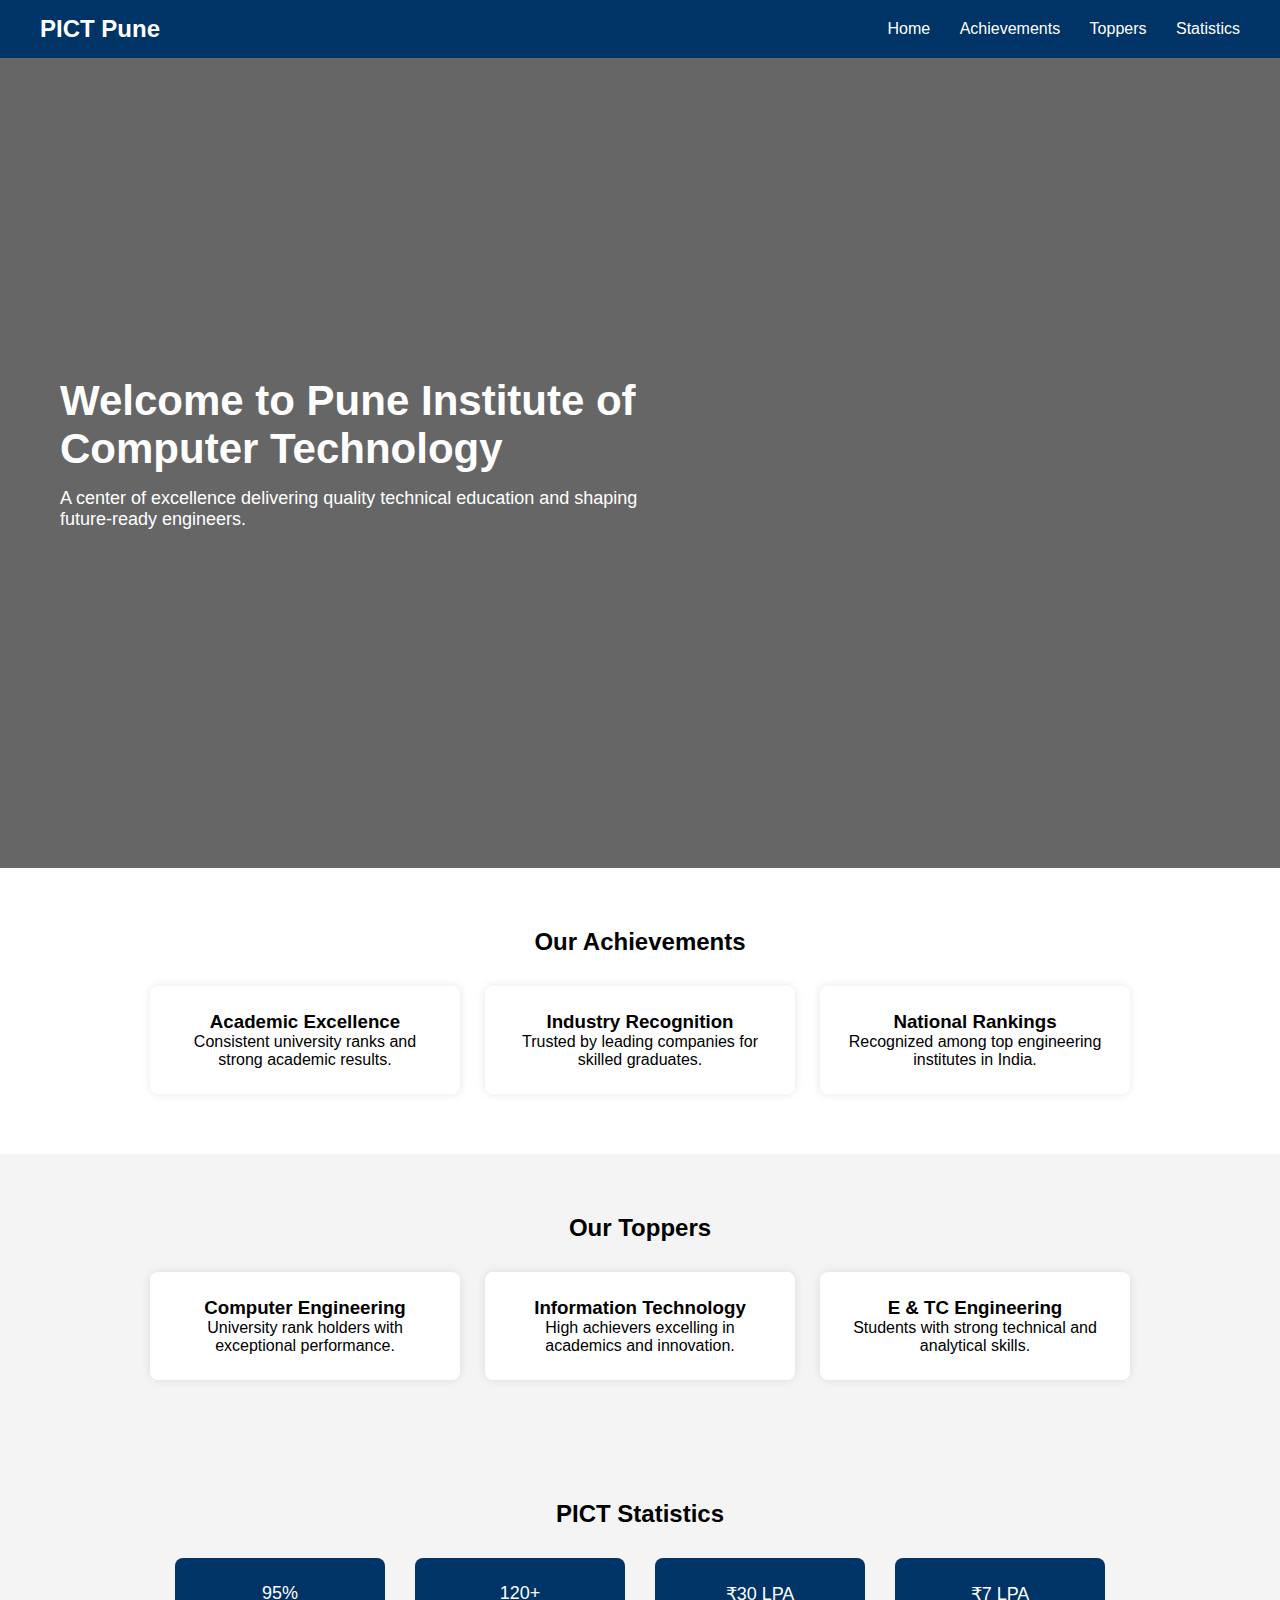
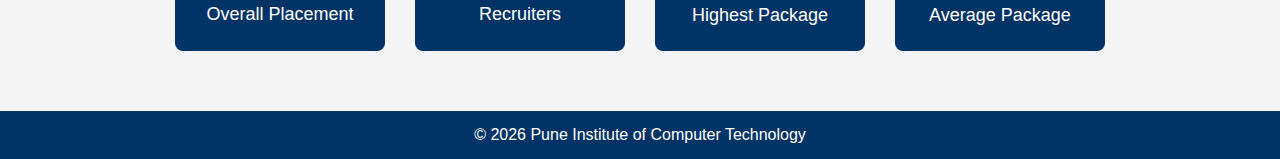
<file: index.html>
<!DOCTYPE html>
<html>
<head>
<title>PICT Pune</title>
<link rel="stylesheet" href="style.css">
</head>
<body>

<!-- Navbar -->
<div class="navbar">
<h2 class="logo">PICT Pune</h2>
<div class="menu">
<a href="#home">Home</a>
<a
href="#achievements">Achievements</a>
<a href="#toppers">Toppers</a>
<a href="#statistics">Statistics</a>
</div>
</div>

<!-- Home -->
<div id="home" class="home">
<div class="home-content">
<h1>Welcome to Pune Institute of
Computer Technology</h1>
<p>A center of excellence delivering quality
technical education
and shaping future-ready engineers.
</p>
</div>
</div>

<!-- Achievements -->
<div id="achievements" class="section">
<h2>Our Achievements</h2>
<div class="cards">
<div class="card">
<h3>Academic Excellence</h3>
<p>Consistent university ranks and
strong academic results.</p>
</div>
<div class="card">
<h3>Industry Recognition</h3>
<p>Trusted by leading companies for
skilled graduates.</p>
</div>
<div class="card">
<h3>National Rankings</h3>
<p>Recognized among top engineering
institutes in India.</p>
</div>
</div>
</div>

<!-- Toppers -->

<div id="toppers" class="section light">
<h2>Our Toppers</h2>
<div class="cards">
<div class="card">
<h3>Computer Engineering</h3>
<p>University rank holders with
exceptional performance.</p>
</div>
<div class="card">
<h3>Information Technology</h3>
<p>High achievers excelling in academics
and innovation.</p>
</div>
<div class="card">
<h3>E & TC Engineering</h3>
<p>Students with strong technical and
analytical skills.</p>
</div>
</div>
</div>

<div id="statistics" class="section light">
<h2>PICT Statistics</h2>
<!-- Numbers -->
<div class="stats">
<div class="stat">95%<br>Overall
Placement</div>
<div class="stat">120+<br>Recruiters</div>
<div class="stat">₹30 LPA<br>Highest
Package
</div>
<div class="stat">₹7 LPA<br>Average
Package</div>
</div>
</div>

<!-- Footer -->
<div class="footer">
© 2026 Pune Institute of Computer
Technology
</div>

</body>
</html>
</file>
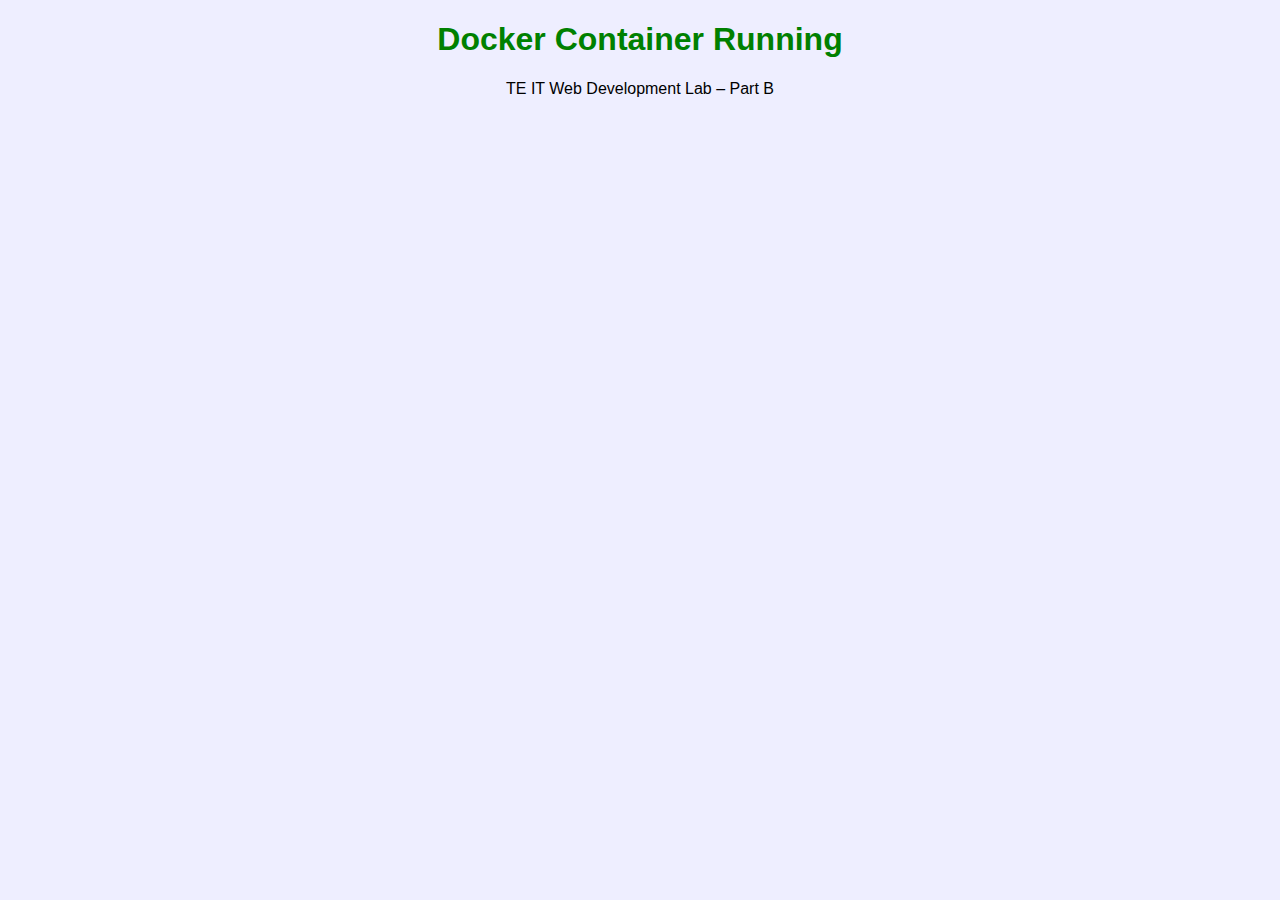
<file: docker-html/index.html>
<!DOCTYPE html>
<html>
<head>
  <title>Docker Lab</title>
  <link rel="stylesheet" href="style.css">
</head>
<body>
  <h1>Docker Container Running</h1>
  <p>TE IT Web Development Lab – Part B</p>
</body>
</html>
</file>
<file: style.css>
* {
margin: 0;
padding: 0;
font-family: Arial, sans-serif;
}

/* Navbar */
.navbar {
display: flex;
justify-content: space-between;
align-items: center;
background: #003366;
padding: 15px 40px;
position: sticky;
top: 0;
}

.logo {
color: white;
}

.menu a {
color: white;
text-decoration: none;
margin-left: 25px;
font-size: 16px;
}
.menu a:hover {
text-decoration: underline;
}

/* Home */
.home {
height: 90vh;
background: linear-gradient(rgba(0,0,0,0.6),
rgba(0,0,0,0.6)),
url("https://www.pict.edu/images/banner.jpg")
;
background-size: cover;
background-position: center;
display: flex;
align-items: center;
padding-left: 60px;
}

.home-content {
color: white;
max-width: 600px;
}

.home h1 {
font-size: 42px;
margin-bottom: 15px;
}
.home p {
font-size: 18px;
margin-bottom: 20px;
}

.btn {
background: #ffcc00;
color: black;
padding: 10px 20px;
text-decoration: none;
font-weight: bold;
border-radius: 5px;
}

/* Sections */
.section {
padding: 60px 40px;
text-align: center;
}

.light {
background: #f4f4f4;
}

.center-text {
max-width: 800px;
margin: auto;
font-size: 16px;
}
/* Cards */
.cards {
display: flex;
justify-content: center;
gap: 25px;
margin-top: 30px;
}

.card {
background: white;
padding: 25px;
width: 260px;
border-radius: 8px;
box-shadow: 0 0 10px rgba(0,0,0,0.1);
}

/* Stats */
.stats {
display: flex;
justify-content: center;
gap: 30px;
margin-top: 30px;
}

.stat {
background: #003366;
color: white;
padding: 25px;
width: 160px;
border-radius: 8px;
font-size: 18px;
}

/* Footer */
.footer {
background: #003366;
color: white;
text-align: center;
padding: 15px;
}
</file>
<file: docker-html/style.css>
body {
  background-color: #eef;
  text-align: center;
  font-family: Arial;
}
h1 {
  color: green;
}
</file>
